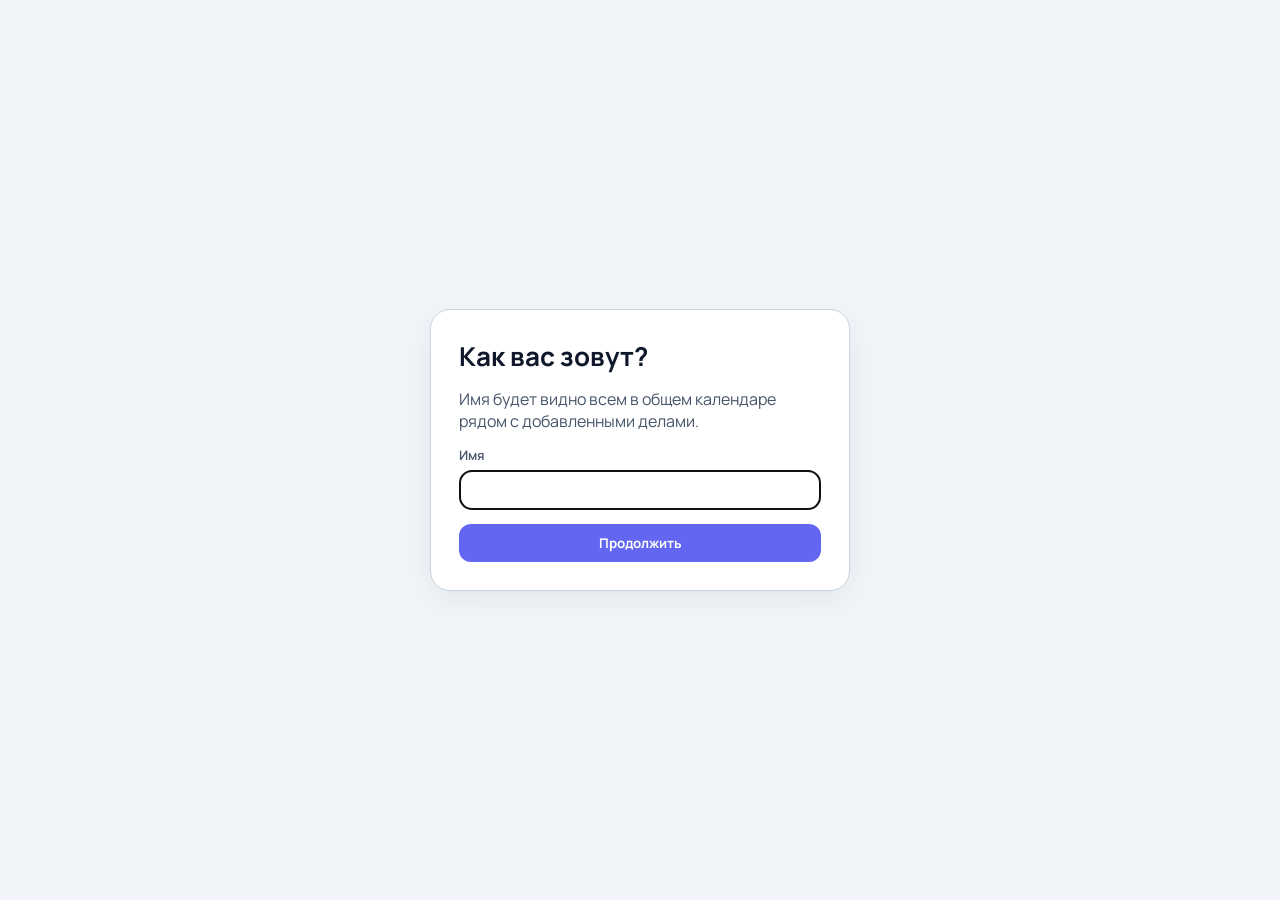
<file: templates/plan.html>
<!DOCTYPE html>
<html lang="ru">
<head>
  <meta charset="UTF-8" />
  <meta name="viewport" content="width=device-width, initial-scale=1.0" />
  <title>Совместное планирование</title>
  <link rel="preconnect" href="https://fonts.googleapis.com" />
  <link rel="preconnect" href="https://fonts.gstatic.com" crossorigin />
  <link href="https://fonts.googleapis.com/css2?family=Manrope:wght@400;500;600;700;800&display=swap" rel="stylesheet" />
  <link rel="stylesheet" href="/static/plan/plan.css" />
</head>
<body>
  <div id="gate" class="gate"></div>
  <div id="app" class="hidden">
    <header class="topbar">
      <div class="brand">
        <div class="brand-mark">Пл</div>
        <div>
          <div class="brand-title">Планирование</div>
          <div class="brand-sub">Общий календарь дел</div>
        </div>
      </div>
      <div class="top-actions">
        <span id="who" class="who"></span>
        <button class="btn-outline" id="change-name">Сменить имя</button>
        <button class="btn-outline" id="open-settings">Настройки</button>
        <a class="btn-ghost" href="/">ClassHub</a>
      </div>
    </header>
    <main class="content">
      <div id="toast" class="toast hidden"></div>
      <div class="toolbar">
        <div class="row">
          <button class="btn-outline" id="prev">←</button>
          <h1 id="period-label"></h1>
          <button class="btn-outline" id="next">→</button>
          <button class="btn-ghost" id="today">Сегодня</button>
        </div>
        <div class="row">
          <div class="chips" id="modes">
            <button class="chip" data-mode="month">Месяц</button>
            <button class="chip" data-mode="week">Неделя</button>
            <button class="chip" data-mode="day">День</button>
          </div>
          <div class="chips" id="filters"></div>
          <button class="btn-primary" id="add">+ Дело</button>
        </div>
      </div>
      <div id="calendar"></div>
    </main>
  </div>
  <div id="modal-root"></div>
  <script src="/static/plan/plan.js"></script>
</body>
</html>
</file>
<file: static/plan/plan.css>
:root {
  --indigo: #6366f1;
  --indigo-700: #4338ca;
  --indigo-100: #e0e7ff;
  --teal: #14b8a6;
  --bg: #f1f5f9;
  --surface: #ffffff;
  --text: #0f172a;
  --muted: #475569;
  --outline: #cbd5e1;
  --shadow: 0 10px 30px rgba(15, 23, 42, 0.06);
  --low-bg: #dcfce7;
  --low-fg: #15803d;
  --mid-bg: #fef3c7;
  --mid-fg: #b45309;
  --high-bg: #ffe4e6;
  --high-fg: #be123c;
}

* { box-sizing: border-box; }
html, body { margin: 0; min-height: 100%; }
body {
  font-family: Manrope, system-ui, sans-serif;
  background: var(--bg);
  color: var(--text);
}

.hidden { display: none !important; }
.gate {
  min-height: 100vh;
  display: grid;
  place-items: center;
  padding: 24px;
}
.gate-card {
  width: min(420px, 100%);
  background: var(--surface);
  border: 1px solid var(--outline);
  border-radius: 20px;
  padding: 28px;
  box-shadow: var(--shadow);
  display: grid;
  gap: 14px;
}
.gate-card h1 { margin: 0; font-size: 26px; }
.gate-card p { margin: 0; color: var(--muted); }

.topbar {
  display: flex;
  justify-content: space-between;
  align-items: center;
  gap: 16px;
  padding: 16px 24px;
  background: var(--surface);
  border-bottom: 1px solid var(--outline);
  position: sticky;
  top: 0;
  z-index: 10;
}
.brand { display: flex; gap: 12px; align-items: center; }
.brand-mark {
  width: 42px; height: 42px; border-radius: 14px;
  background: linear-gradient(135deg, var(--indigo), var(--teal));
  color: white; display: grid; place-items: center; font-weight: 800;
}
.brand-title { font-weight: 800; font-size: 18px; }
.brand-sub { color: var(--muted); font-size: 12px; }
.top-actions, .row, .toolbar { display: flex; gap: 10px; align-items: center; flex-wrap: wrap; }
.toolbar { justify-content: space-between; margin-bottom: 16px; }
.content { padding: 20px 24px 48px; max-width: 1280px; margin: 0 auto; }
.who { font-weight: 700; color: var(--indigo-700); }

button, .btn-primary, .btn-outline, .btn-ghost, a.btn-ghost, a.btn-primary {
  border: 0; border-radius: 12px; padding: 10px 14px; font-weight: 700;
  cursor: pointer; font-family: inherit; text-decoration: none; display: inline-block;
  text-align: center; color: inherit;
}
.btn-primary { background: var(--indigo); color: white; }
.btn-outline { background: transparent; color: var(--text); border: 1px solid var(--outline); }
.btn-danger { background: #fee2e2; color: #be123c; }
.btn-ghost { background: transparent; color: var(--muted); }
button:disabled { opacity: .55; cursor: default; }

input, select, textarea {
  width: 100%; border: 1px solid var(--outline); border-radius: 12px;
  padding: 10px 12px; font-family: inherit; background: var(--surface); color: var(--text);
}
textarea { min-height: 90px; resize: vertical; }
label { display: grid; gap: 6px; font-size: 13px; font-weight: 600; color: var(--muted); }

.chips { display: flex; gap: 8px; flex-wrap: wrap; }
.chip {
  border-radius: 999px; padding: 6px 12px; font-size: 13px; font-weight: 700;
  background: #e2e8f0; color: var(--muted); border: 0;
}
.chip.low { background: var(--low-bg); color: var(--low-fg); }
.chip.medium { background: var(--mid-bg); color: var(--mid-fg); }
.chip.high { background: var(--high-bg); color: var(--high-fg); }
.chip.repik-offline { background: #dbeafe; color: #1d4ed8; }
.chip.repik-online { background: #f3e8ff; color: #7e22ce; }
.chip.active { background: var(--indigo-100); color: var(--indigo-700); }
h1 { margin: 0; font-size: 22px; }

.month-wrap, .hour-wrap {
  overflow: auto;
  max-height: calc(100vh - 180px);
  border: 1px solid var(--outline);
  border-radius: 16px;
  background: var(--surface);
}
.month-grid {
  display: grid;
  grid-template-columns: repeat(7, minmax(120px, 1fr));
  min-width: 840px;
}
.month-head, .hour-head {
  position: sticky; top: 0; z-index: 2;
  padding: 10px 8px; text-align: center; font-weight: 700; font-size: 13px;
  color: var(--muted); background: var(--surface); border-bottom: 1px solid var(--outline);
}
.month-cell {
  min-height: 128px; height: auto; padding: 8px;
  border-right: 1px solid var(--outline); border-bottom: 1px solid var(--outline);
  display: flex; flex-direction: column; gap: 4px;
}
.month-cell.empty { opacity: .4; }
.month-cell.weekend { background: color-mix(in srgb, var(--bg) 55%, var(--surface)); }
.month-cell.today { box-shadow: inset 0 0 0 2px var(--indigo); }
.month-num {
  font-weight: 800; font-size: 13px; width: 24px; height: 24px;
  display: grid; place-items: center; border-radius: 50%;
}
.month-cell.today .month-num { background: var(--indigo); color: white; }
.month-item {
  display: grid; grid-template-columns: 42px 1fr; gap: 4px; align-items: center;
  width: 100%; margin: 0; border: 0; border-radius: 6px; padding: 3px 6px;
  font: inherit; font-size: 11px; line-height: 1.2; text-align: left; cursor: pointer;
  min-width: 0;
}
.month-item.low { background: var(--low-bg); color: var(--low-fg); }
.month-item.medium { background: var(--mid-bg); color: var(--mid-fg); }
.month-item.high { background: var(--high-bg); color: var(--high-fg); }
.month-item.repik-offline { background: #dbeafe; color: #1d4ed8; }
.month-item.repik-online { background: #f3e8ff; color: #7e22ce; }
.month-time { font-variant-numeric: tabular-nums; font-weight: 700; }
.month-who { font-weight: 700; overflow: hidden; text-overflow: ellipsis; white-space: nowrap; }

.week-board {
  display: grid;
  grid-template-columns: 64px repeat(7, minmax(0, 1fr));
  grid-template-rows: 40px auto;
}
.week-board.days-7 { grid-template-columns: 64px repeat(7, minmax(0, 1fr)); }
.hour-corner,
.hour-head {
  position: sticky;
  top: 0;
  z-index: 5;
  background: var(--surface);
}
.hour-corner {
  z-index: 6;
  left: 0;
  border-right: 1px solid var(--outline);
  border-bottom: 1px solid var(--outline);
}
.hour-head {
  padding: 10px 8px;
  text-align: center;
  font-weight: 700;
  font-size: 13px;
  border-left: 1px solid var(--outline);
  border-bottom: 1px solid var(--outline);
}
.hour-head.today { color: var(--indigo); background: var(--indigo-100); }
.time-col {
  position: sticky;
  left: 0;
  z-index: 3;
  background: var(--surface);
  border-right: 1px solid var(--outline);
}
.hour-label {
  height: 56px;
  color: var(--muted);
  font-size: 12px;
  padding: 6px 8px 0 0;
  text-align: right;
  box-sizing: border-box;
  border-top: 1px solid var(--outline);
}
.day-col { min-width: 0; border-left: 1px solid var(--outline); }
.day-track { position: relative; overflow: hidden; }
.hour-line {
  position: absolute;
  left: 0;
  right: 0;
  height: 56px;
  box-sizing: border-box;
  border-top: 1px solid var(--outline);
  pointer-events: none;
}
.hour-event {
  position: absolute;
  box-sizing: border-box;
  min-width: 0;
  margin: 0;
  border: 0;
  border-radius: 8px;
  padding: 4px 6px;
  font: inherit;
  font-size: 12px;
  font-weight: 700;
  cursor: pointer;
  display: flex;
  flex-direction: column;
  align-items: flex-start;
  justify-content: flex-start;
  gap: 1px;
  text-align: left;
  overflow: hidden;
  z-index: 1;
  max-width: 100%;
  white-space: nowrap;
}
.hour-event.low { background: var(--low-bg); color: var(--low-fg); }
.hour-event.medium { background: var(--mid-bg); color: var(--mid-fg); }
.hour-event.high { background: var(--high-bg); color: var(--high-fg); }
.hour-event.repik-offline { background: #dbeafe; color: #1d4ed8; }
.hour-event.repik-online { background: #f3e8ff; color: #7e22ce; }
.hour-event small {
  font-weight: 600;
  font-size: 11px;
  opacity: .8;
  white-space: nowrap;
  overflow: hidden;
  text-overflow: ellipsis;
  max-width: 100%;
}

.day-agenda { display: grid; gap: 10px; }
.day-agenda h3 { margin: 0; font-size: 20px; }
.card.empty {
  background: var(--surface);
  border: 1px solid var(--outline);
  border-radius: 16px;
  padding: 16px;
  color: var(--muted);
}
.day-event {
  width: 100%;
  display: grid;
  grid-template-columns: 72px 1fr auto;
  gap: 12px;
  align-items: center;
  text-align: left;
  border: 1px solid var(--outline);
  background: var(--surface);
  color: var(--text);
  border-radius: 16px;
  padding: 14px 16px;
  cursor: pointer;
  font: inherit;
  box-shadow: var(--shadow);
}
.day-event:hover { border-color: var(--indigo); }
.day-event-time { display: grid; gap: 2px; font-variant-numeric: tabular-nums; }
.day-event-time b { font-size: 18px; }
.day-event-body { min-width: 0; }
.day-event-body b, .day-event-body .muted {
  overflow: hidden;
  text-overflow: ellipsis;
  white-space: nowrap;
}
.day-event-flags { display: flex; gap: 6px; flex-wrap: wrap; justify-content: flex-end; }
.day-event.low { border-left: 4px solid #22c55e; }
.day-event.medium { border-left: 4px solid #f59e0b; }
.day-event.high { border-left: 4px solid #f43f5e; }
.day-event.repik-offline { background: #dbeafe; border-left: 4px solid #3b82f6; color: #1d4ed8; }
.day-event.repik-online { background: #f3e8ff; border-left: 4px solid #a855f7; color: #7e22ce; }
@media (max-width: 640px) {
  .day-event { grid-template-columns: 64px 1fr; }
  .day-event-flags { grid-column: 2; justify-content: flex-start; }
}

.modal-backdrop {
  position: fixed; inset: 0; background: rgba(15, 23, 42, .45);
  display: grid; place-items: center; z-index: 50; padding: 16px;
}
.modal {
  width: min(520px, 100%); background: var(--surface); border-radius: 20px;
  padding: 22px; display: grid; gap: 12px; box-shadow: var(--shadow);
  max-height: calc(100vh - 32px); overflow: auto;
}
.modal h3 { margin: 0; }
.form-grid { display: grid; gap: 12px; }
.form-row { display: grid; grid-template-columns: 1fr 1fr; gap: 12px; }
.importance-row { display: flex; gap: 8px; }
.importance-row button { flex: 1; }
.check-row {
  display: flex; align-items: center; gap: 8px;
  font-weight: 600; color: var(--text);
}
.check-row input { width: auto; }
.modal h3 { margin: 0; }
.form-grid { display: grid; gap: 12px; }
.form-row { display: grid; grid-template-columns: 1fr 1fr; gap: 12px; }
.importance-row { display: flex; gap: 8px; }
.importance-row button { flex: 1; }
.toast {
  position: fixed; right: 20px; bottom: 20px; background: #0f172a; color: white;
  padding: 12px 16px; border-radius: 12px; z-index: 80;
}

@media (max-width: 720px) {
  .topbar, .content { padding-left: 12px; padding-right: 12px; }
  .form-row { grid-template-columns: 1fr; }
  .month-grid { min-width: 640px; }
}
</file>
